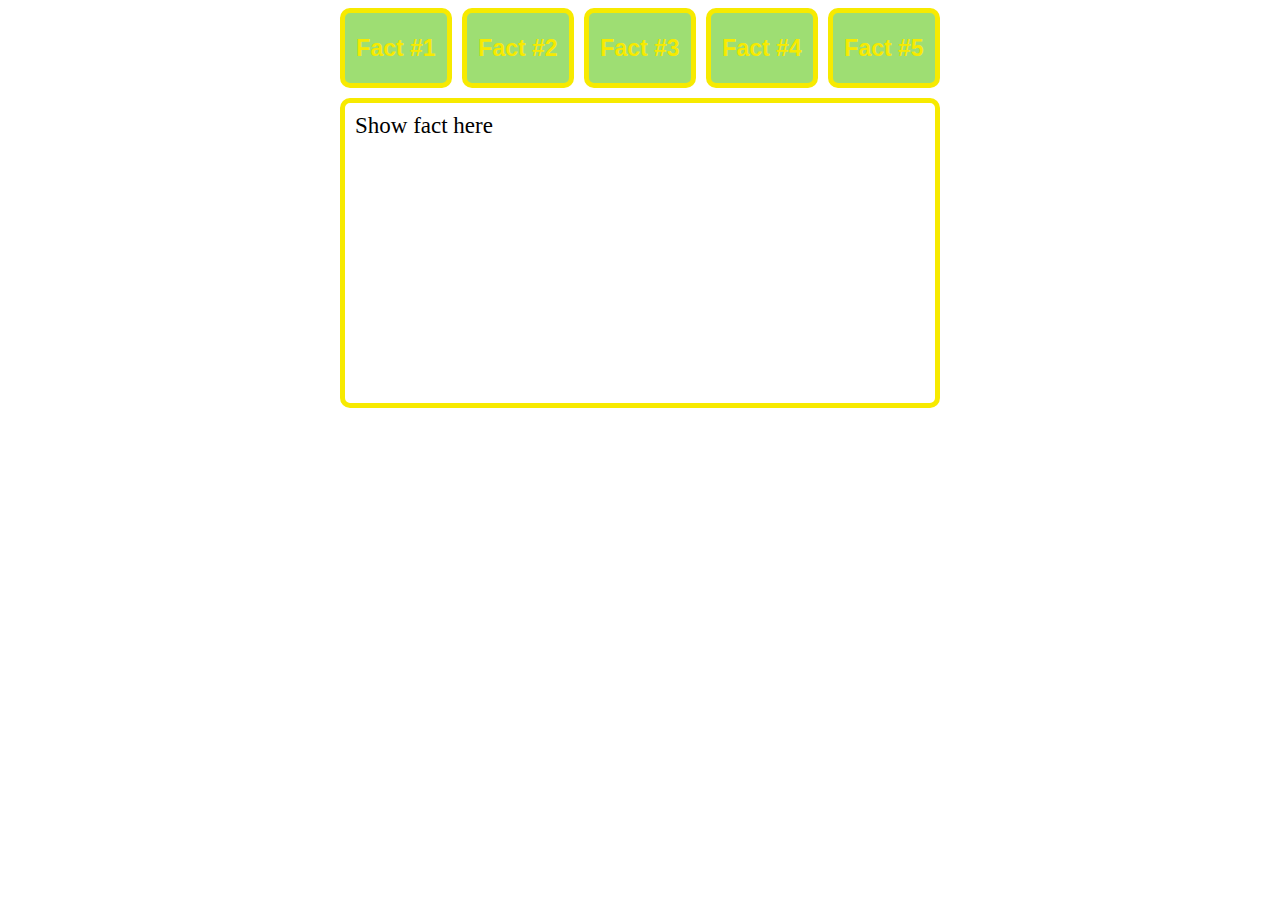
<file: FactFinder/index.html>
<!DOCTYPE html>
  <html lang="en">
  <head>
    <meta charset="utf-8">
    <title>Giulia Coluzzi's fact finder</title>
    <link rel="stylesheet" href="style.css">  
  </head>
  
  <body>
	<div id="main">
		<form id="btns">
			<input type="button" name="f1" value="Fact #1">
			<input type="button" name="f2" value="Fact #2">
			<input type="button" name="f3" value="Fact #3">
			<input type="button" name="f4" value="Fact #4">
			<input type="button" name="f5" value="Fact #5">
			
		</form>
		<div id="txt">Show fact here</div>
	</div>
	
	<script type="text/javascript" src="script.js"></script>
  </body>
  
</html>
</file>
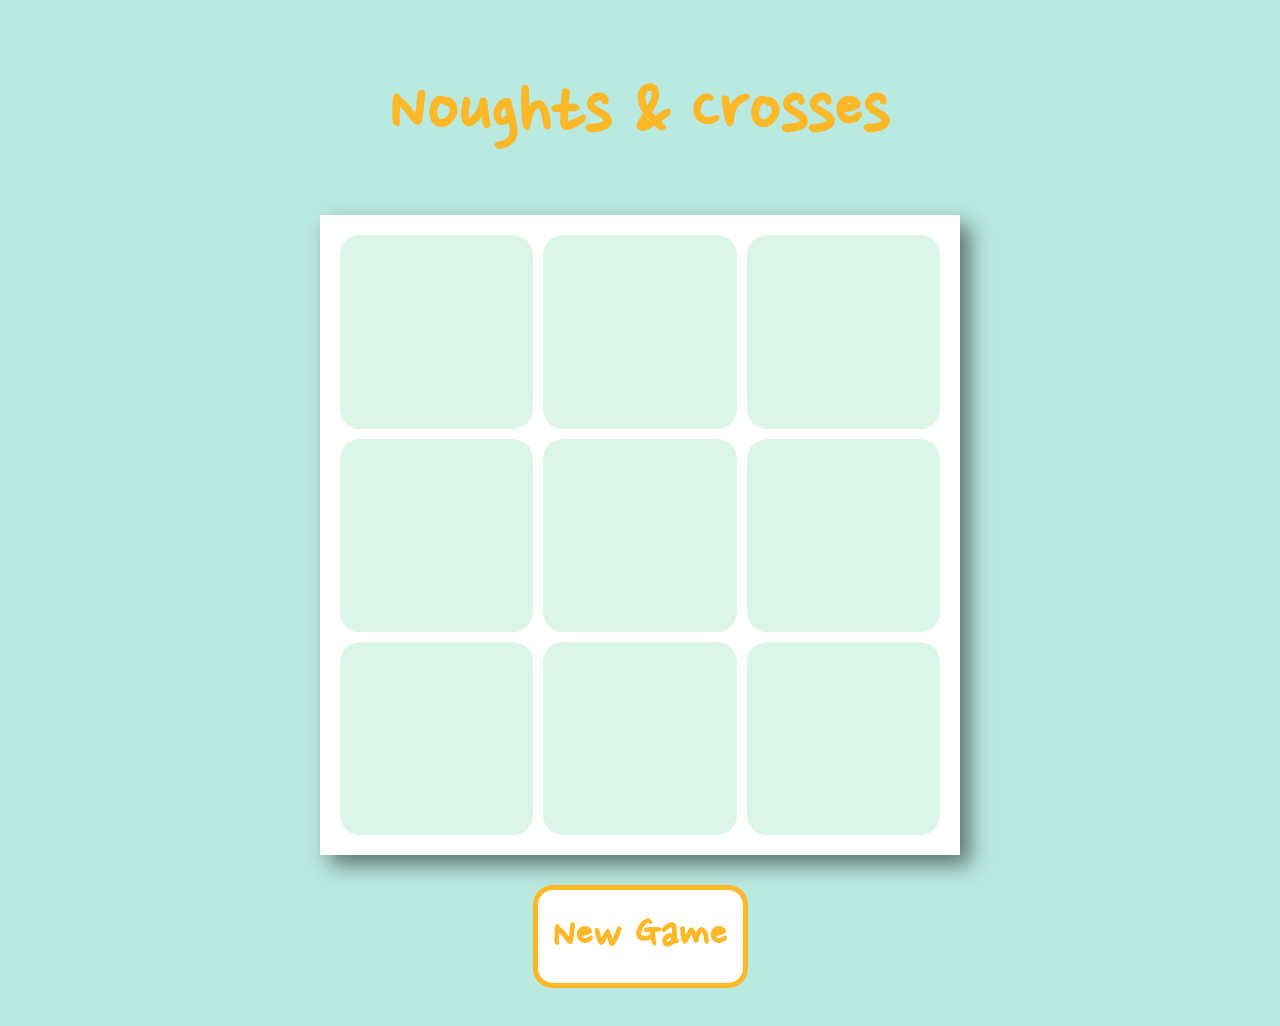
<file: Noughts and Crosses/index.html>
<!DOCTYPE html>
  <html lang="en">
  <head>
    <meta charset="utf-8">
    <title>Noughts & Crosses</title>
    <link rel="stylesheet" href="styles.css">  
  </head>
  
  <body>
  <main>
	  <h1>Noughts & Crosses</h1>
		<form id="board">
			<input type="button" name="b0"></input>
			<input type="button" name="b1"></input>
			<input type="button" name="b2"></input>
			<input type="button" name="b3"></input>
			<input type="button" name="b4"></input>
			<input type="button" name="b5"></input>
			<input type="button" name="b6"></input>
			<input type="button" name="b7"></input>
			<input type="button" name="b9"></input>
		</form>
		<button type="button" onclick="location.reload()"><strong>New Game</strong></button>
	</main>
	
	<div id="container">
		<div id="popup">
			<img src="images/xButton.png" alt="x button" id="xButton">
			<div id="mess"><h1>Cat's Game!</h1></div>
			<img src="images/cat.jpg" alt="cat" id="cat">
		</div>
	</div>
	
	<script type="text/javascript" src="script.js"></script>
  </body>
  
</html>
</file>
<file: FactFinder/style.css>
body{
	display:flex;
	justify-content:center;
	align-items:center;
}

#main{
	width:600px;
	height:400px;
	display:grid;
	grid-template: 1fr 4fr / 1fr;
}

#btns{
	display:grid;
	grid-template: 1fr / 1fr  1fr 1fr 1fr 1fr;
	grid-gap:10px;
}

#btns > input{ /*style all buttons*/
	background-color:#9EDE73;
	border:5px solid #F7EA00;
	color:#F7EA00;
	border-radius:10px;
	font-size:23px;
	font-weight:bold;
}

#btns > input:hover{
	background-color:#F7EA00;
	border:5px solid #9EDE73;
	color:#9EDE73;
}

#txt {
	border:5px solid #F7EA00;
	border-radius:10px;
	margin-top:10px;
	padding:10px;
	font-size:23px;
}

img {
	width:400px;
}
</file>
<file: Noughts and Crosses/styles.css>
@import url('https://fonts.googleapis.com/css2?family=Nanum+Pen+Script&display=swap');

body{
	background-color:rgba(157, 223, 211, 0.7);
	display:flex;
	justify-content:center;
}

main {
	text-align:center;
}

h1 {
	color:#FDB827;
	font-size:80px;
	font-family:'Nanum Pen Script', cursive;;
}

#board {
	display:grid;
	width:600px;
	height:600px;
	grid-template: 1fr 1fr 1fr / 1fr 1fr 1fr;
	grid-gap:10px;
	background-color:white;
	border:20px solid white;
	box-shadow:10px 10px 20px rgba(0, 0, 0, 0.5);
}

#board > input {
	background-color:#DBF6E9;
	border-radius:20px;
	border:none;
	font-size:140px;
	font-family:'Nanum Pen Script', cursive;
}

#board > input:hover {
	background-color:#FFC93C;
}

button {
	padding:15px;
	margin:30px;
	font-family:'Nanum Pen Script', cursive;
	font-size:50px;
	color:#FDB827;
	background-color:white;
	border:5px solid #FDB827;
	border-radius:20px;
}

button:hover {
	color:white;
	background-color:#FDB827;
	border:5px solid white;
}

#container {
	width:100%;
	height:100%;
	position:absolute;
	background-color:rgba(0, 0, 0, 0.75);
	display:none;
	justify-content:center;
	align-items:center;
}

#popup {
	width:600px;
	height:500px;
	background-color:white;
	border-radius:20px;
	text-align:center;
	position:relative;
}

#cat {
	width:70%;
}

#xButton {
	width:40px;
	position:absolute;
	top:10px;
	right:10px;
}

h2 {
	line-height:350px;
	font-size:120px;
	color:#FDB827;
	font-family:'Nanum Pen Script', cursive;
}
</file>
